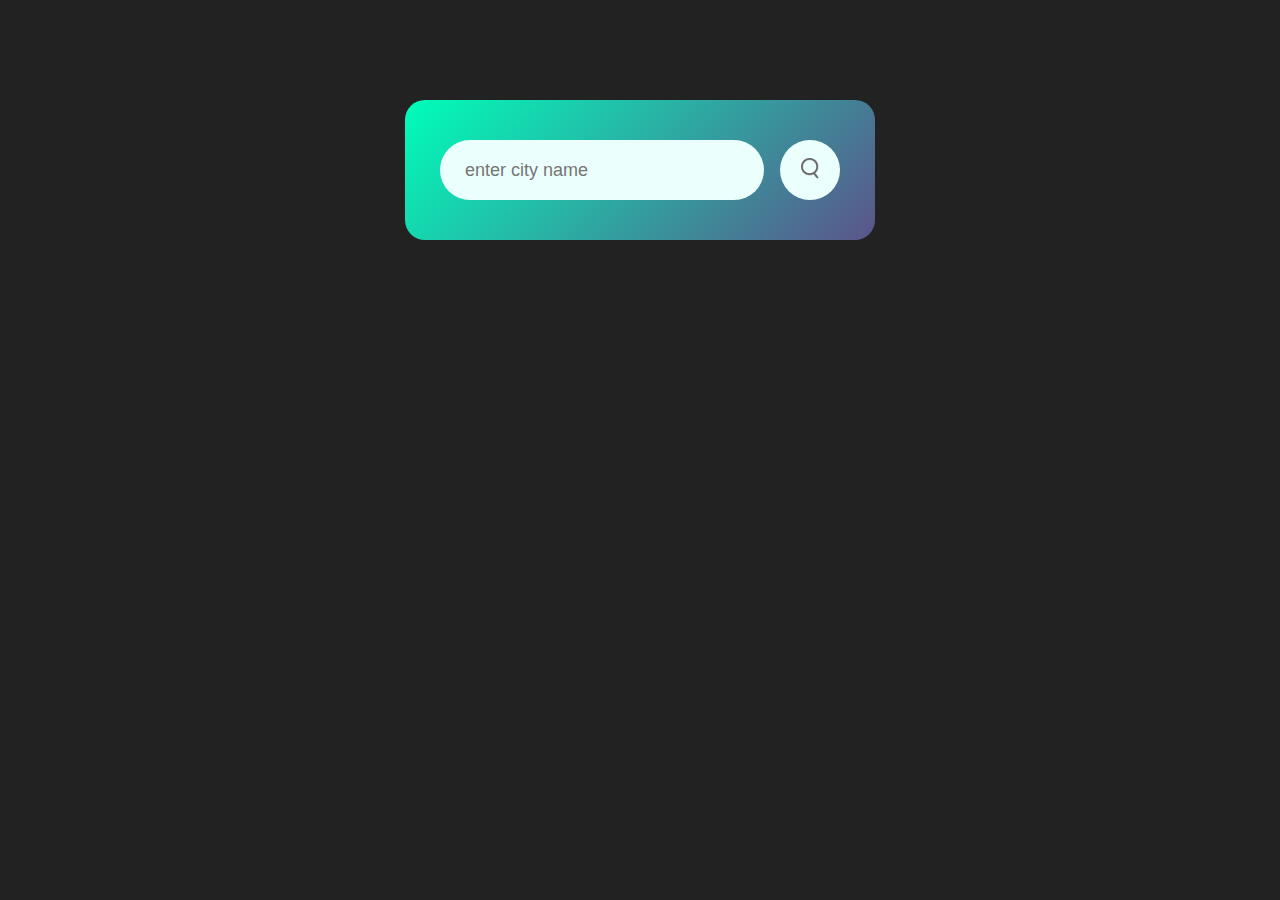
<file: 1-weather-app/index.html>
<!DOCTYPE html>
<html lang="en">
  <head>
    <meta charset="UTF-8" />
    <meta name="viewport" content="width=device-width, initial-scale=1.0" />
    <title>Weather App</title>
    <link rel="stylesheet" href="style.css" />
  </head>
  <body>
    <div class="card">
      <div class="search">
        <input type="text" placeholder="enter city name" spellcheck="false" />
        <button><img src="images/search.png" /></button>
      </div>
      <div class="error">
        <p>Invalid city name</p>
      </div>
      <div class="weather">
        <img src="images/rain.png" class="weather-icon" />
        <h1 class="temp">22°C</h1>
        <h2 class="city">New York</h2>
        <div class="details">
          <div class="col">
            <img src="images/humidity.png" />
            <div>
              <p class="humidity">50%</p>
              <p>Humidity</p>
            </div>
          </div>

          <div class="col">
            <img src="images/wind.png" />
            <div>
              <p class="wind">15 km/h</p>
              <p>Wind Speed</p>
            </div>
          </div>
        </div>
      </div>
    </div>

    <script>
      const apiKey = "477181efc18c75374c6d5f81fcbdc428";
      const apiUrl =
        "https://api.openweathermap.org/data/2.5/weather?units=metric&q=";

      /*Bu URL, metrik birimlerde (Celsius) hava durumu bilgilerini çekmek üzere yapılandırıldı ilk url standart haldeydi units=metric ekleyerek celsius yaptık*/

      const searchBox = document.querySelector(".search input");
      const searchBtn = document.querySelector(".search button");
      const weatherIcon = document.querySelector(".weather-icon");

      async function checkWeather(city) {
        const response = await fetch(apiUrl + city + `&appid=${apiKey}`);

        /*fetch fonksiyonu, verilen URL'ye bir HTTP isteği gönderir ve yanıtı bekler. await anahtar kelimesi, bu işlemin tamamlanmasını bekler.*/

        if (response.status == 404) {
          document.querySelector(".error").style.display = "block";
          document.querySelector(".weather").style.display = "none";
        } else {
          var data = await response.json();
          /*Gelen yanıtı JSON formatına dönüştürüyoruz,await response.json(), yanıtın JSON formatında çözülmesini bekler ve data değişkenine atar.*/

          document.querySelector(".city").innerHTML = data.name;
          document.querySelector(".temp").innerHTML =
            Math.round(data.main.temp) + "°C";
          document.querySelector(".humidity").innerHTML =
            data.main.humidity + "%";
          document.querySelector(".wind").innerHTML = data.wind.speed + "km/h";
          /* sayfayı incele yaparak console kısmından bakarak hangi özellikler nerede baktık(apiden gelen bilgilere)*/

          if (data.weather[0].main == "Clouds") {
            weatherIcon.src = "images/clouds.png";
          } else if (data.weather[0].main == "Clear") {
            weatherIcon.src = "images/clear.png";
          } else if (data.weather[0].main == "Rain") {
            weatherIcon.src = "images/rain.png";
          } else if (data.weather[0].main == "Drizzle") {
            weatherIcon.src = "images/drizzle.png";
          } else if (data.weather[0].main == "Mist") {
            weatherIcon.src = "images/mist.png";
          }

          document.querySelector(".weather").style.display = "block";
          document.querySelector(".error").style.display = "none";
        }
      }

      searchBtn.addEventListener("click", () => {
        checkWeather(searchBox.value);
      });

      checkWeather();
    </script>
  </body>
</html>
</file>
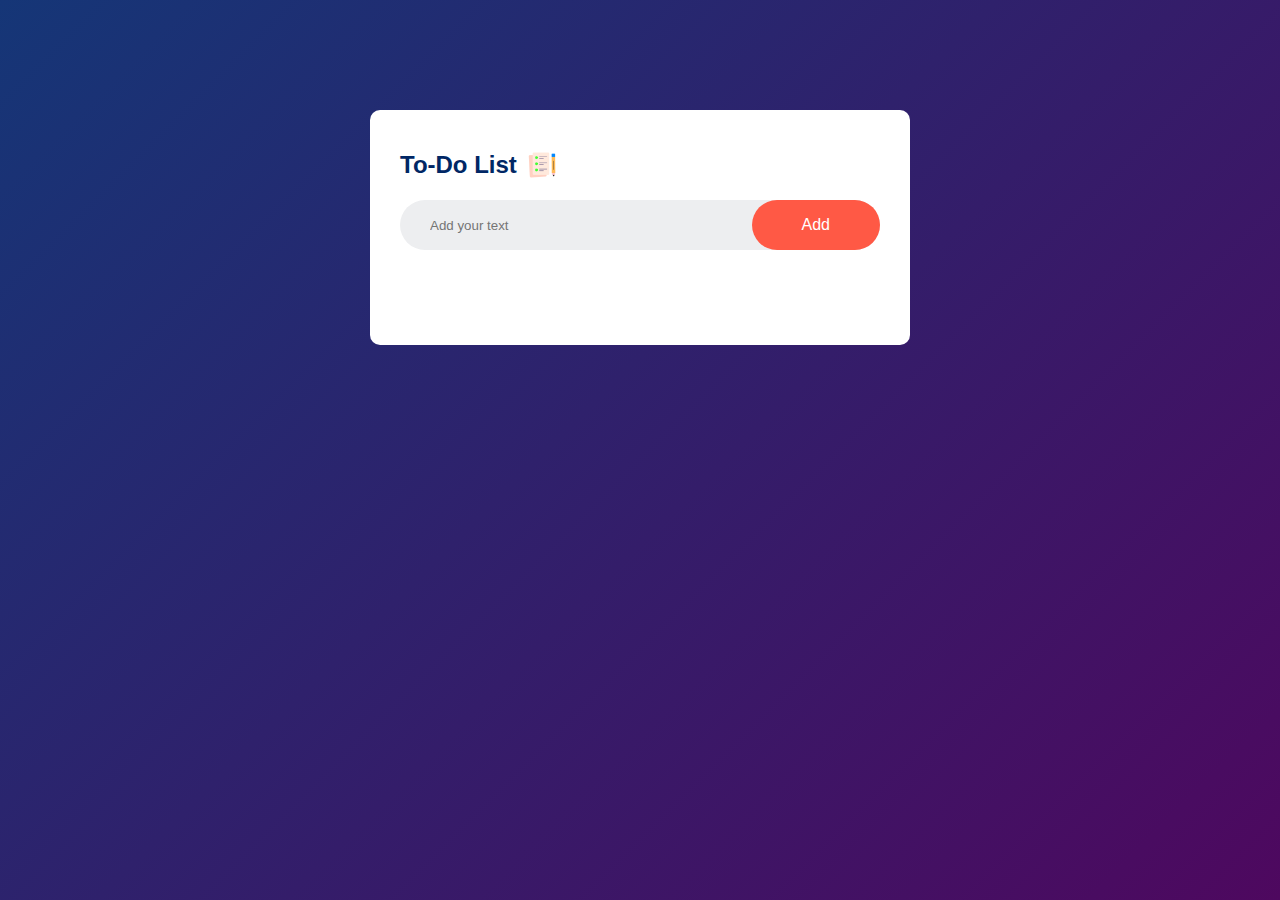
<file: 2-to-do-list-app/index.html>
<!DOCTYPE html>
<html lang="en">
  <head>
    <meta charset="UTF-8" />
    <meta name="viewport" content="width=device-width, initial-scale=1.0" />
    <title>To-Do List-EasyTutorials</title>
    <link rel="stylesheet" href="style.css" />
  </head>
  <body>
    <div class="container">
      <div class="todo-app">
        <h2>To-Do List <img src="images/icon.png" /></h2>
        <div class="row">
          <input type="text" id="input-box" placeholder="Add your text" />
          <button onclick="addTask()">Add</button>
        </div>
        <ul id="list-container">
          <!-- <li class="checked">Task 1</li>
          <li>Task 2</li>
          <li>Task 3</li> -->
        </ul>
      </div>
    </div>
    <script src="script.js"></script>
  </body>
</html>
</file>
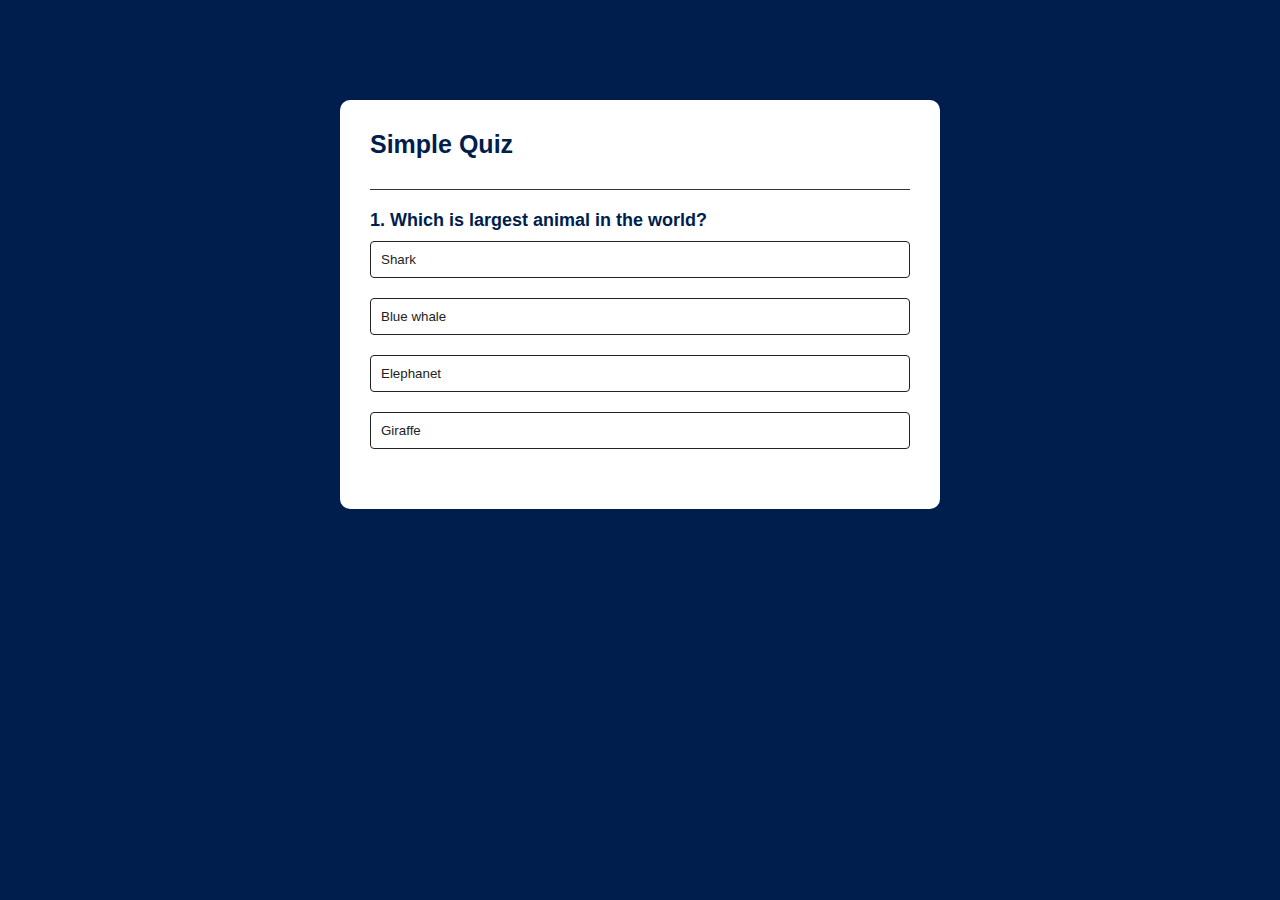
<file: 3-quiz-app/index.html>
<!DOCTYPE html>
<html lang="en">
  <head>
    <title>Quiz App - Easy</title>
    <link rel="stylesheet" href="style.css" />
  </head>
  <body>
    <div class="app">
      <h1>Simple Quiz</h1>
      <div class="quiz">
        <h2 id="question">Question goes here</h2>
        <div id="answer-buttons">
          <button class="btn">Answers 1</button>
          <button class="btn">Answers 2</button>
          <button class="btn">Answers 3</button>
          <button class="btn">Answers 4</button>
        </div>
        <button id="next-btn">Next</button>
      </div>
    </div>
    <script src="script.js"></script>
  </body>
</html>
</file>
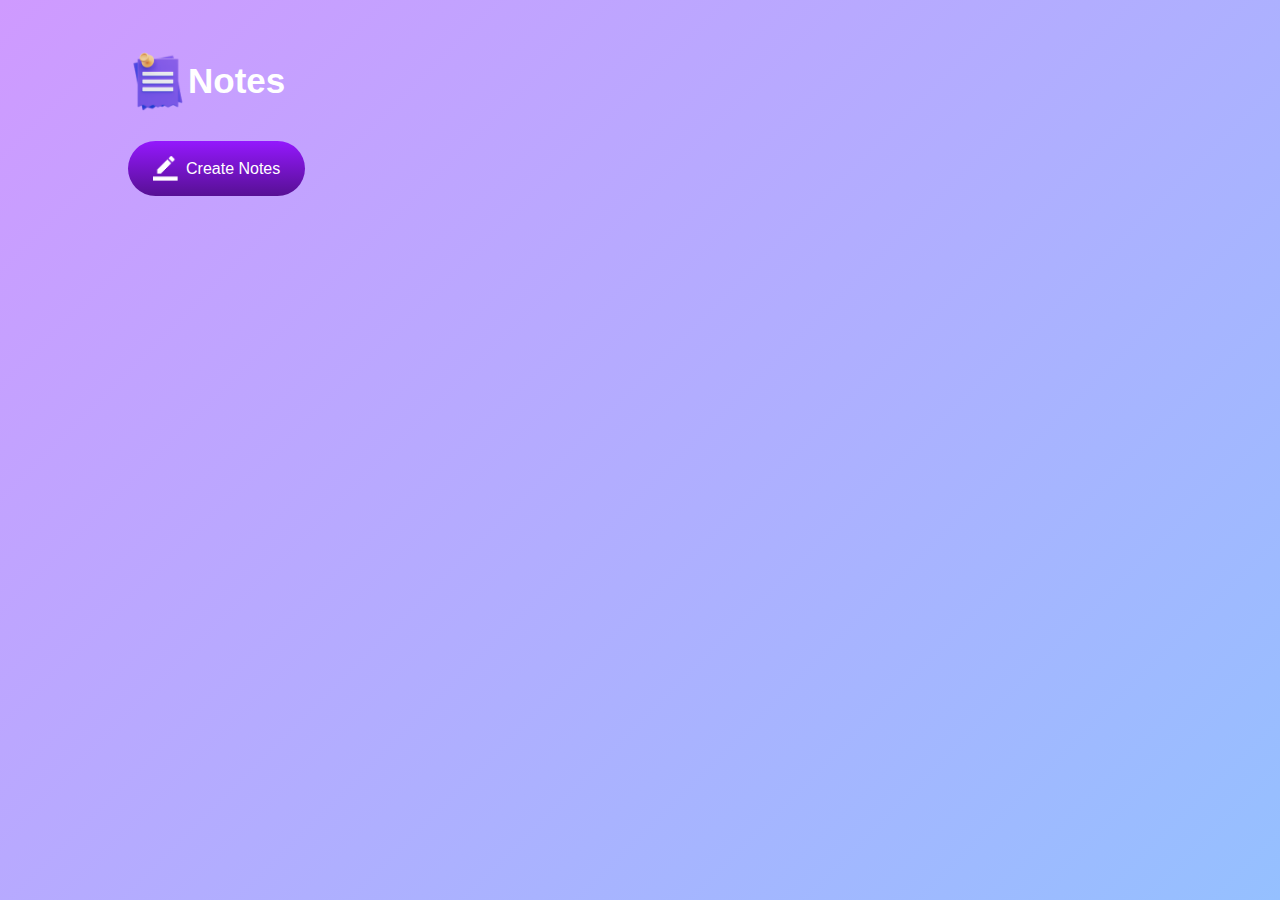
<file: 5-notes-app/index.html>
<!DOCTYPE html>
<html lang="en">
  <head>
    <meta charset="UTF-8" />
    <meta name="viewport" content="width=device-width, initial-scale=1.0" />
    <title>Notes App- Easy tutorials</title>
    <link rel="stylesheet" href="style.css" />
  </head>
  <body>
    <div class="container">
      <h1><img src="images/notes.png" /> Notes</h1>
      <button class="btn">
        <img src="images/edit.png" alt="" /> Create Notes
      </button>
      <div class="notes-container">
        <!-- <p contenteditable="true" class="input-box">
          <img src="images/delete.png" />
        </p> -->
      </div>
    </div>
    <script src="script.js"></script>
  </body>
</html>
</file>
<file: 1-weather-app/style.css>
* {
  margin: 0;
  padding: 0;
  font-family: "Poppins", sans-serif;
  box-sizing: border-box;
}
body {
  background: #222;
}

.card {
  width: 90%; /*ekranın %90'ını kaplar.*/
  max-width: 470px; /*Genişlik %90'dan büyükse 470 piksele sınırlandırır*/
  background: linear-gradient(
    135deg,
    #00feba,
    #5b548a
  ); /*135 derece açıyla eğimli bir gradyan renk ekler. */
  color: #fff; /* Kartın içindeki metin rengini beyaz yapar. */
  margin: 100px auto 0; /* Kartın üst tarafına 100 piksel boşluk, sağ ve sol tarafına otomatik merkezleme, alt tarafına 0 piksel boşluk ekler. */
  border-radius: 20px;
  padding: 40px 35px; /* Kartın içindeki içeriklere boşluk ekler. */
  text-align: center; /* Kartın içindeki metinleri ortalar. */
}

.search {
  width: 100%;
  display: flex; /* .search elemanını bir esnek kutu (flexbox) konteyneri yapar.İçindeki çocuk elemanlar esnek kutu ögeleri (flex items) olarak düzenlenir. */
  align-items: center; /* Esnek kutu ögelerini dikey eksende ortalar.*/
  justify-content: space-between; /* Esnek kutu ögeleri arasındaki boşlukları mümkün olduğunca eşit şekilde dağıtır. İlk öge sol kenara, son öge sağ kenara hizalanır ve aralarındaki boşluk eşitlenir. */
}

.search input {
  border: 0;
  outline: 0; /* Input elemanının odaklandığında etrafında görünen dış çizgiyi kaldırır. */
  background: #ebfffc;
  color: #555;
  padding: 10px 25px; /* Input elemanının iç boşluklarını ayarlar:*/
  height: 60px;
  border-radius: 30px;
  flex: 1; /* Input elemanının esnek büyümesini sağlar ve konteyner içindeki diğer esnek ögelerle yer paylaşmasını ayarlar. */
  margin-right: 16px; /*Bu, yanındaki eleman ile arasında boşluk bırakır. */
  font-size: 18px;
}
.search button {
  border: 0;
  outline: 0;
  background: #ebfffc;
  border-radius: 50%;
  width: 60px;
  height: 60px;
  cursor: pointer; /*fare imlecinin görünümünü değiştirir.*/
}

.search button img {
  width: 18px;
}

weather-icon {
  width: 170px;
  margin-top: 30px;
}
.weather h1 {
  font-size: 80px;
  font-weight: 500;
}
.weather h2 {
  font-size: 45px;
  font-weight: 400;
  margin-top: -10px;
}
.details {
  display: flex;
  align-items: center;
  justify-content: space-between;
  padding: 0 20px;
  margin-top: 50px;
}
.col {
  display: flex;
  align-items: center;
  text-align: left;
}
.col img {
  width: 45px;
  margin-right: 10px;
}

.humidity,
.wind {
  font-size: 28px;
  margin: top -6px;
}
.weather {
  display: none;
}
.error {
  text-align: left;
  margin-left: 10px;
  font-size: 14px;
  margin-top: 10px;
  display: none;
}
</file>
<file: 2-to-do-list-app/style.css>
* {
  margin: 0;
  padding: 0;
  font-family: "Poppins", sans-serif;
  box-sizing: border-box;
}
.container {
  width: 100%;
  min-height: 100vh;
  background: linear-gradient(135deg, #153677, #4e085f);
  padding: 10px;
}

.todo-app {
  width: 100%;
  max-width: 540px;
  background: #fff;
  margin: 100px auto 20px;
  padding: 40px 30px 70px;
  border-radius: 10px;
}

.todo-app h2 {
  color: #002765;
  display: flex;
  align-items: center;
  margin-bottom: 20px;
}

.todo-app h2 img {
  width: 30px;
  margin-left: 10px;
}

.row {
  display: flex;
  align-items: center;
  justify-content: space-between;
  background: #edeef0;
  border-radius: 30px;
  padding-left: 20px;
  margin-bottom: 25px;
}
input {
  flex: 1;
  border: none;
  outline: none;
  background: transparent;
  padding: 10px;
}

button {
  border: none;
  outline: none;
  padding: 16px 50px;
  background: #ff5945;
  color: #fff;
  font-size: 16px;
  cursor: pointer;
  border-radius: 40px;
}

ul li {
  list-style: none;
  font-size: 17px;
  padding: 12px 8px 12px 50px;
  user-select: none;
  cursor: pointer;
  position: relative;
}

ul li::before {
  content: "";
  position: absolute;
  height: 28px;
  width: 28px;
  border-radius: 50%;
  background-image: url(images/unchecked.png);
  background-size: cover;
  background-position: center;
  top: 12px;
  left: 8px;
}

ul li.checked {
  color: #555;
  text-decoration: line-through;
}

ul li.checked::before {
  background-image: url(images/checked.png);
}
ul li span {
  position: absolute;
  right: 0;
  top: 5px;
  width: 40px;
  height: 40px;
  font-size: 22px;
  color: #555;
  line-height: 40px;
  text-align: center;
  border-radius: 50%;
}

ul li span:hover {
  background: #edeef0;
}
</file>
<file: 3-quiz-app/style.css>
* {
  margin: 0;
  padding: 0;
  font-family: "Poppins", sans-serif;
  box-sizing: border-box;
}

body {
  background: #001e4d;
}
.app {
  background: #fff;
  width: 90%;
  max-width: 600px;
  margin: 100px auto 0;
  border-radius: 10px;
  padding: 30px;
}

.app h1 {
  font-size: 25px;
  color: #001e4d;
  font-weight: 600;
  border-bottom: 1px solid #333;
  padding-bottom: 30px;
}

.quiz {
  padding: 20px 0;
}

.quiz h2 {
  font-size: 18px;
  color: #001e4d;
  font-weight: 600;
}

.btn {
  background: #fff;
  color: #222;
  font-weight: 500;
  width: 100%;
  border: 1px solid #222;
  padding: 10px;
  margin: 10px 0;
  text-align: left;
  border-radius: 4px;
  cursor: pointer;
  transition: all 0.3s;
}

.btn:hover:not([disabled]) {
  background: #222;
  color: #fff;
}

.btn:disabled {
  cursor: no-drop;
}

#next-btn {
  background: #001e4d;
  color: #fff;
  font-weight: 500;
  width: 150px;
  border: 0;
  padding: 10px;
  margin: 20px auto 0;
  border-radius: 8px;
  cursor: pointer;
  display: none; /* answer seçmeden next gözükmüyor.*/
  /*display: block; /*next'i ortaya aldı ,answer butonlarıyla alt alta geldi tam hiza*/
}

.correct {
  background: #9aeabc;
}

.incorrect {
  background: #ff9393;
}
</file>
<file: 5-notes-app/style.css>
* {
  margin: 0;
  padding: 0;
  font-family: "Poppins", sans-serif;
  box-sizing: border-box;
}
.container {
  width: 100%;
  min-height: 100vh;
  background: linear-gradient(135deg, #cf9aff, #95c0ff);
  color: #fff;
  padding-top: 4%;
  padding-left: 10%;
}
.container h1 {
  display: flex;
  align-items: center;
  font-size: 35px;
  font-weight: 600;
}

.container img {
  width: 60px;
}

.container button img {
  width: 25px;
  margin-right: 8px;
}
.container button {
  display: flex;
  align-items: center;
  background: linear-gradient(#9418fd, #571094);
  color: #fff;
  font-size: 16px;
  outline: 0;
  border: 0;
  border-radius: 40px;
  padding: 15px 25px;
  margin: 30px 0 20px;
  cursor: pointer;
}
.input-box {
  position: relative;
  width: 100%;
  max-width: 500px;
  min-height: 150px;
  background: #fff;
  color: #333;
  padding: 20px;
  margin: 20px 0;
  outline: none;
  border-radius: 5px;
}
.input-box img {
  width: 25px;
  position: absolute;
  bottom: 15px;
  right: 15px;
  cursor: pointer;
}
</file>
